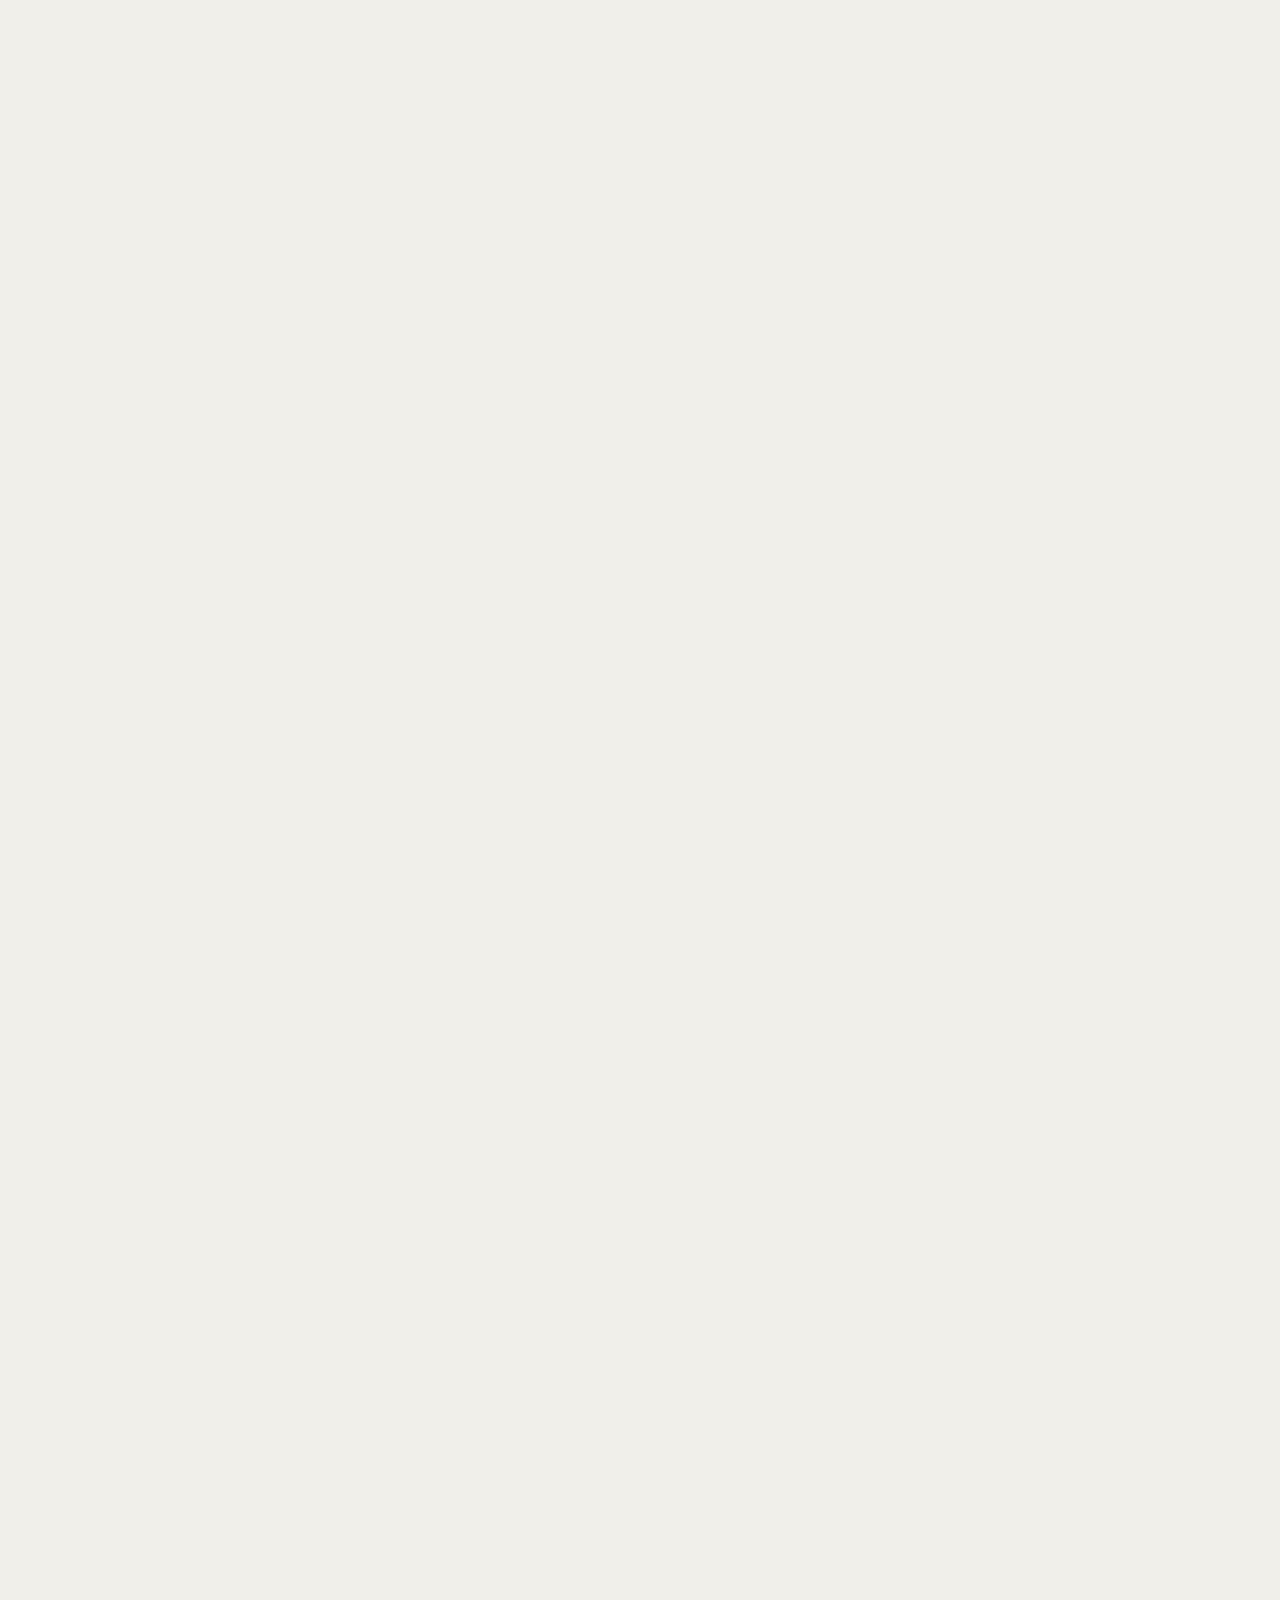
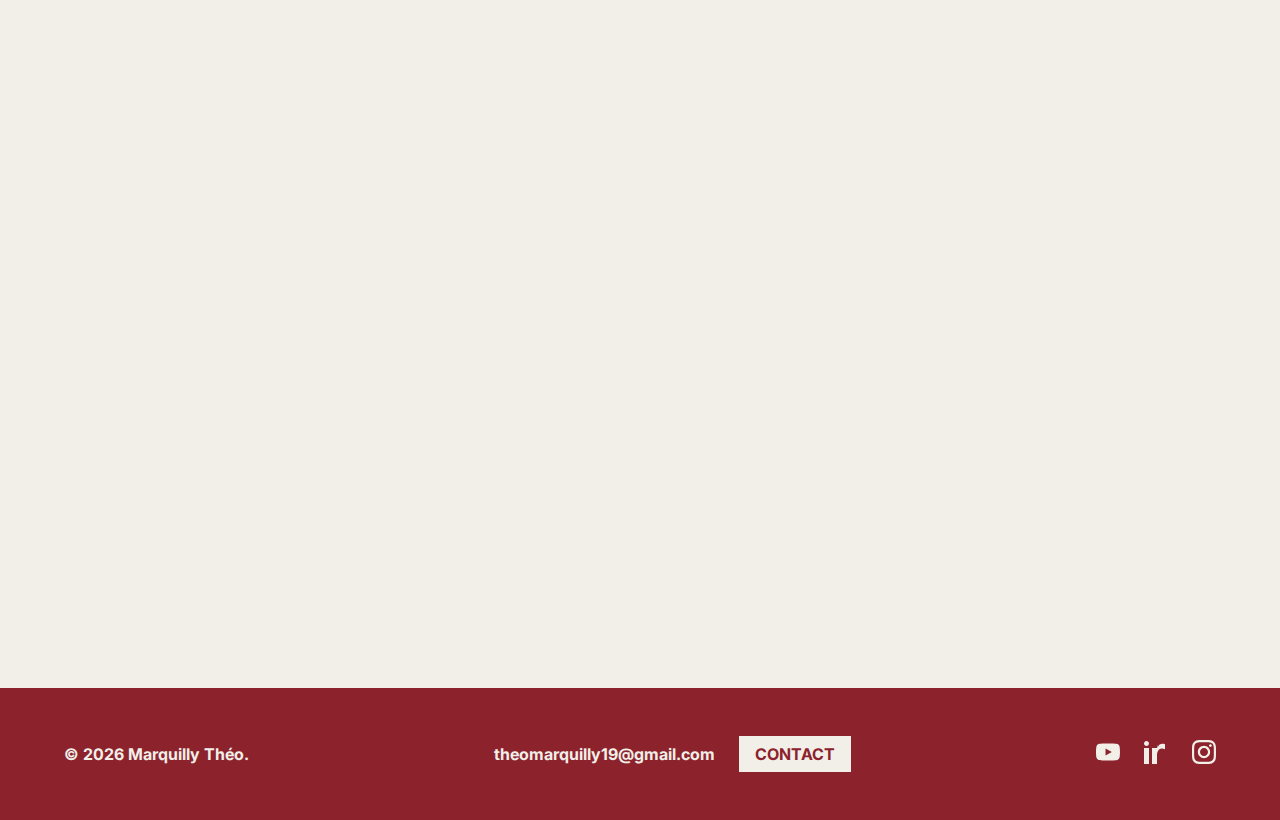
<file: index.html>
<!DOCTYPE html>
<html lang="fr">

<head>
    <meta charset="UTF-8">
    <meta name="viewport" content="width=device-width, initial-scale=1.0">
    <title>Theo Marquilly - Portfolio</title>
    <!-- Favicon -->
    <link rel="icon" type="image/png" href="./img/logo/logomini.png">
    <link rel="shortcut icon" type="image/png" href="./img/logo/logomini.png">
    <link rel="apple-touch-icon" href="./img/logo/logomini.png">

    <!-- Google Fonts  -->
    <link rel="preconnect" href="https://fonts.googleapis.com">
    <link rel="preconnect" href="https://fonts.gstatic.com" crossorigin>
    <link
        href="https://fonts.googleapis.com/css2?family=Inter:wght@400;800;900&family=Playfair+Display:ital@1&display=swap"
        rel="stylesheet">

    <!-- Link to local CSS -->
    <link rel="stylesheet" href="style.css?v=99">
</head>

<!-- Navigation -->
<nav>
    <a href="index.html">
        <img src="img/logo/logo.png" alt="Logo" class="nav-logo">
    </a>
    <div class="burger">
        <div class="line1"></div>
        <div class="line2"></div>
        <div class="line3"></div>
    </div>
    <div class="nav-links">
        <a href="index.html" class="active">Accueil</a>
        <a href="portfolio.html">Portfolio</a>
        <a href="contact.html">Contact</a>
    </div>
</nav>
<section class="hero">
    <h1 class="hero-title">
        <span>Theo Marquilly</span>
        Portfolio
    </h1>
</section>

<!-- The 5 Iconic Stripes -->
<div class="stripes-container">
    <div class="stripe s1"></div>
    <div class="stripe s2"></div>
    <div class="stripe s3"></div>
    <div class="stripe s4"></div>
    <div class="stripe s5"></div>
</div>

<!-- Tagline below stripes like the poster -->
<div class="tagline reveal">
    Filmmaker in full Hi-Fi
</div>

<!-- Bio / Presentation Text (Liner Notes Style) -->
<section class="bio-container reveal">
    <div class="bio-header">
        <h2>About<br>Me</h2>
        <span class="bio-ref">REF. MMI-2026</span>
    </div>
    <div class="bio-content">
        <p>Salut ! Je m'appelle Théo. Je suis étudiant en <strong>BUT MMI</strong> (Métier du multimédia et de
            l’internet) à l’IUT
            de Lens.
            Étant passionné de cinéma depuis plus petit, j’adore transformer des idées créatives et innovantes en
            vidéo.</p>

        <p>Curieux et créatif, je m’intéresse à tout ce qui touche à la stratégie de communication, au graphisme et
            à la réalisation audiovisuelle.
            <br><strong>Pour moi, chaque support visuel est une opportunité de raconter une histoire, de transmettre une
                émotion et de donner du sens à un message.</strong>
        </p>

        <p>Au fil de mes expériences et de ma formation, j’ai appris à manier les outils de la Suite Adobe, à gérer
            des projets multimédias et à travailler sur la conception d’identités visuelles ou de contenus vidéo.</p>
    </div>
</section>

<section class="projects reveal">
    <div class="project-grid">
        <!-- Project 1 -->
        <a href="projects/twd-open-hearts.html" class="project-card"
            style="text-decoration: none; color: inherit; display: block;">
            <div class="p-img" style="background-color: var(--c-red);"><img src="img/illustration/twd.png" alt="">
            </div>
            <div class="p-info">
                <h3 class="p-title">The Weeknd - Open Hearts</h3>
                <p>Réalisation & Montage</p>
            </div>
        </a>

        <!-- Project 2 -->
        <a href="projects/pupaxorelsan.html" class="project-card" data-category="graphisme"
            style="text-decoration: none; color: inherit; display: block;">
            <div class="p-img" style="background-color: var(--c-red);"><img src="img/illustration/orelsanXPupa.jpg"
                    alt="">
            </div>
            <div class="p-info">
                <h3 class="p-title">Pupa x Orelsan</h3>
                <p>Graphisme</p>
            </div>
        </a>
    </div>
    <div style="display: flex; justify-content: center; margin-top: 3rem;">
        <a href="portfolio.html" class="btn-submit" style="text-decoration: none; display: inline-block;">Voir plus de
            projets</a>
    </div>
</section>

<footer>
    <div class="copyright">&copy; 2026 Marquilly Théo.</div>
    <div class="footer-center">
        <a href="mailto:theomarquilly19@gmail.com" class="footer-email">theomarquilly19@gmail.com</a>
        <a href="contact.html" class="btn-footer">Contact</a>
    </div>
    <div class="social-links">
        <a href="https://www.youtube.com/@Theomql" target="_blank" aria-label="YouTube">
            <svg class="social-icon" viewBox="0 0 24 24">
                <path
                    d="M23.498 6.186a3.016 3.016 0 0 0-2.122-2.136C19.505 3.545 12 3.545 12 3.545s-7.505 0-9.377.505A3.017 3.017 0 0 0 .502 6.186C0 8.07 0 12 0 12s0 3.93.502 5.814a3.016 3.016 0 0 0 2.122 2.136c1.871.505 9.376.505 9.376.505s7.505 0 9.377-.505a3.015 3.015 0 0 0 2.122-2.136C24 15.93 24 12 24 12s0-3.93-.502-5.814zM9.545 15.568V8.432L15.818 12l-6.273 3.568z" />
            </svg>
        </a>
        <a href="https://www.linkedin.com/in/theo-marquilly-457347339/" target="_blank" aria-label="LinkedIn">
            <svg class="social-icon" viewBox="0 0 24 24">
                <path
                    d="M4.98 3.5c0 1.381-1.11 2.5-2.48 2.5s-2.48-1.119-2.48-2.5c0-1.38 1.11-2.5 2.48-2.5s2.48 1.12 2.48 2.5zm.02 4.5h-5v16h5v-16zm7.982 0h-4.968v16h5v-8.306c0-4.613 2.332-8.963 8-6.386v-5.084c-3.669-1.002-6.147.166-7.032 2.776v-2.001z" />
            </svg>
        </a>
        <a href="https://www.instagram.com/theo.marquilly/" target="_blank" aria-label="Instagram">
            <svg class="social-icon" viewBox="0 0 24 24">
                <path
                    d="M12 2.163c3.204 0 3.584.012 4.85.07 3.252.148 4.771 1.691 4.919 4.919.058 1.265.069 1.645.069 4.849 0 3.205-.012 3.584-.069 4.849-.149 3.225-1.664 4.771-4.919 4.919-1.266.058-1.644.07-4.85.07-3.204 0-3.584-.012-4.849-.07-3.26-.149-4.771-1.699-4.919-4.92-.058-1.265-.07-1.644-.07-4.849 0-3.204.013-3.583.07-4.849.149-3.227 1.664-4.771 4.919-4.919 1.266-.057 1.645-.069 4.849-.069zm0-2.163c-3.259 0-3.667.014-4.947.072-4.358.2-6.78 2.618-6.98 6.98-.059 1.281-.073 1.689-.073 4.948 0 3.259.014 3.668.072 4.948.2 4.358 2.618 6.78 6.98 6.98 1.281.058 1.689.072 4.948.072 3.259 0 3.668-.014 4.948-.072 4.354-.2 6.782-2.618 6.979-6.98.059-1.28.073-1.689.073-4.948 0-3.259-.014-3.667-.072-4.947-.196-4.354-2.617-6.78-6.979-6.98-1.281-.059-1.69-.073-4.949-.073zm0 5.838c-3.403 0-6.162 2.759-6.162 6.162s2.759 6.163 6.162 6.163 6.162-2.759 6.162-6.163c0-3.403-2.759-6.162-6.162-6.162zm0 10.162c-2.209 0-4-1.79-4-4 0-2.209 1.791-4 4-4s4 1.791 4 4c0 2.21-1.791 4-4 4zm6.406-11.845c-.796 0-1.441.645-1.441 1.44s.645 1.44 1.441 1.44c.795 0 1.439-.645 1.439-1.44s-.644-1.44-1.439-1.44z" />
            </svg>
        </a>
    </div>
</footer>

<!-- Scroll Animation Script -->
<!-- Scroll Animation Script -->
<script src="js/script.js?v=99"></script>

</body>

</html>
</file>
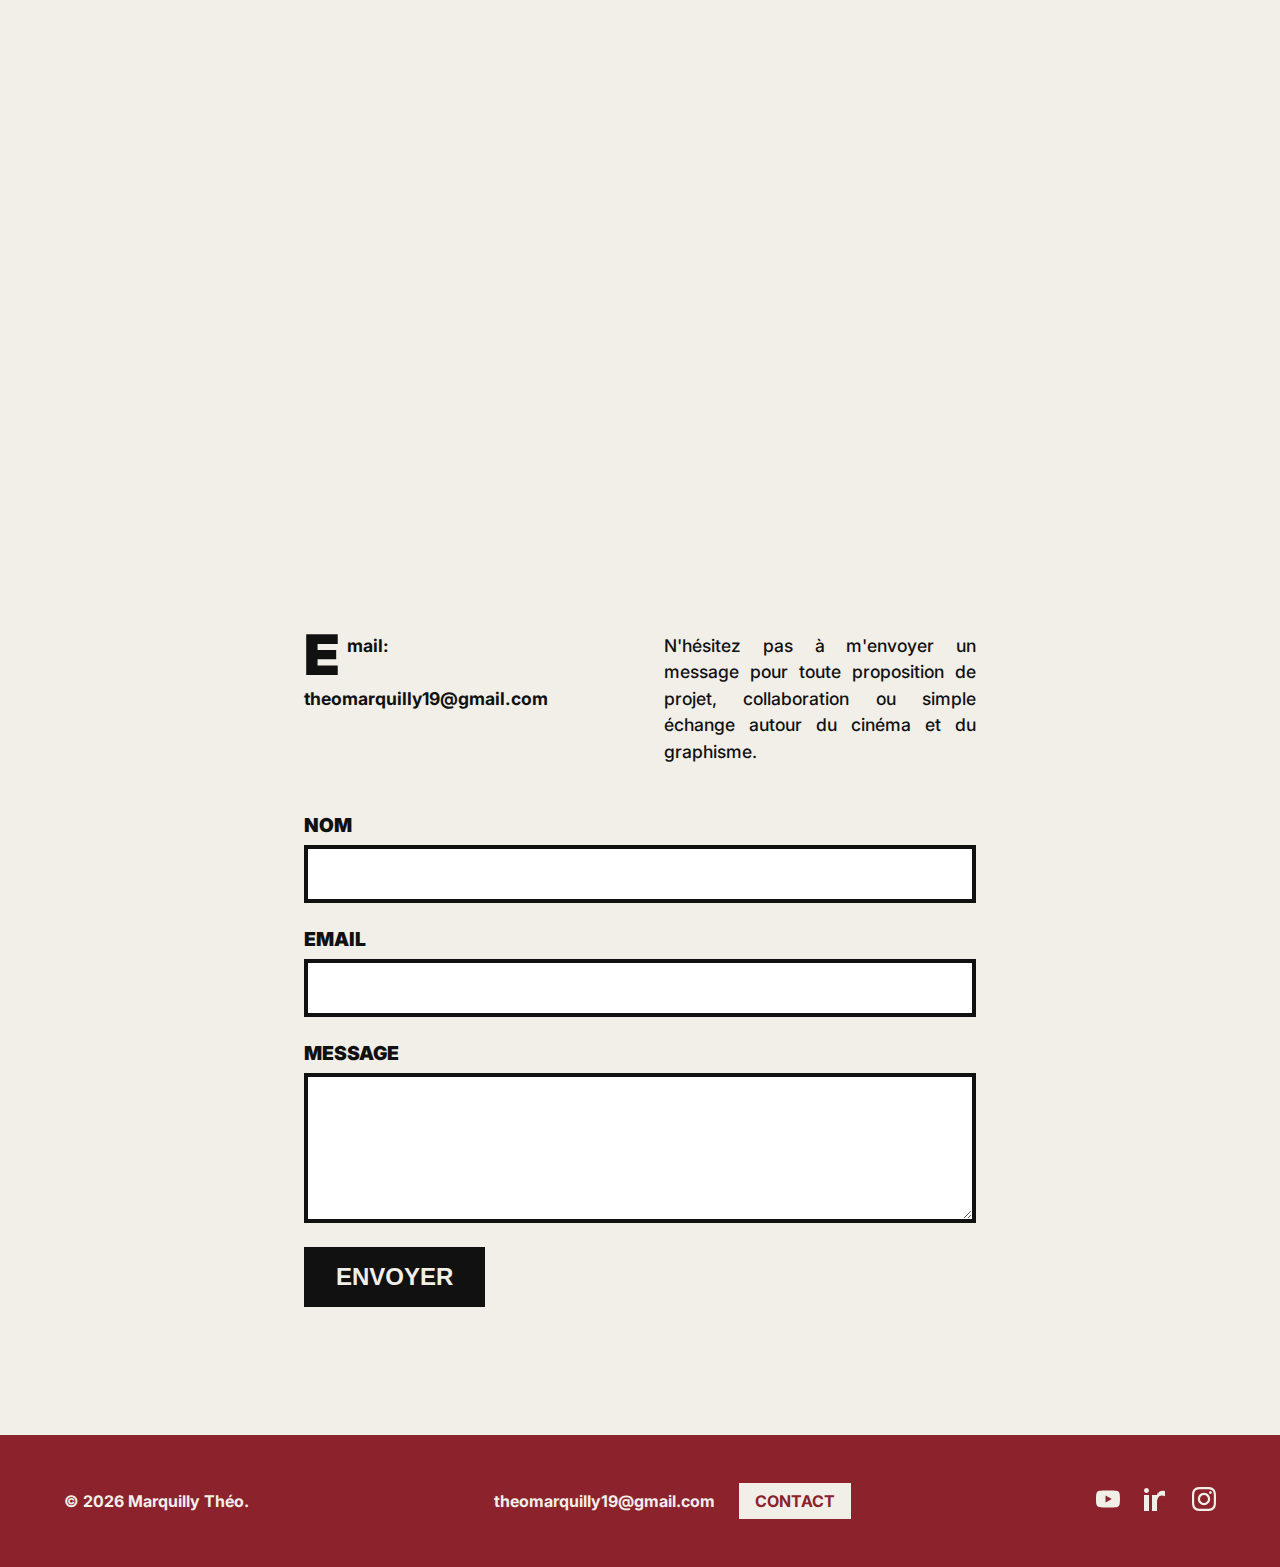
<file: contact.html>
<!DOCTYPE html>
<html lang="fr">

<head>
    <meta charset="UTF-8">
    <meta name="viewport" content="width=device-width, initial-scale=1.0">
    <title>Theo Marquilly - Contact</title>
    <!-- Favicon -->
    <link rel="icon" type="image/png" href="img/logo/logo-mini.png">
    <link rel="shortcut icon" type="image/png" href="img/logo/logo-mini.png">
    <link rel="apple-touch-icon" href="img/logo/logo-mini.png">

    <!-- Google Fonts -->
    <link rel="preconnect" href="https://fonts.googleapis.com">
    <link rel="preconnect" href="https://fonts.gstatic.com" crossorigin>
    <link
        href="https://fonts.googleapis.com/css2?family=Inter:wght@400;800;900&family=Playfair+Display:ital@1&display=swap"
        rel="stylesheet">

    <!-- Link to local CSS -->
    <link rel="stylesheet" href="style.css?v=99">
</head>

<body>

    <!-- Navigation -->
    <nav>
        <a href="index.html">
            <img src="img/logo/logo.png" alt="Logo" class="nav-logo">
        </a>
        <div class="burger">
            <div class="line1"></div>
            <div class="line2"></div>
            <div class="line3"></div>
        </div>
        <div class="nav-links">
            <a href="index.html">Accueil</a>
            <a href="portfolio.html">Portfolio</a>
            <a href="contact.html" class="active">Contact</a>
        </div>
    </nav>

    <!-- Page Header -->
    <header style="text-align: center; padding: 4rem 1rem;">
        <h1 class="hero-title" style="font-size: 8vw; margin-bottom: 1rem;">Contact</h1>
        <p class="tagline" style="background: none; padding: 0;">Restons en contact !</p>
    </header>

    <div class="stripes-container">
        <div class="stripe s5"></div>
        <div class="stripe s1"></div>
    </div>

    <section class="contact-section">
        <div class="bio-content" style="margin-bottom: 2rem;">
            <p><strong>Email:</strong> <br> <br> <a
                    href="mailto:theomarquilly19@gmail.com">theomarquilly19@gmail.com</a></p>

            <p>N'hésitez pas à m'envoyer un message pour toute proposition de projet, collaboration ou simple échange
                autour du cinéma et du graphisme.</p>
        </div>

        <form action="https://formspree.io/f/xlglojng" method="POST" class="contact-form">
            <div class="form-group">
                <label for="name">Nom</label>
                <input type="text" id="name" name="name" required>
            </div>

            <div class="form-group">
                <label for="email">Email</label>
                <input type="email" id="email" name="email" required>
            </div>

            <div class="form-group">
                <label for="message">Message</label>
                <textarea id="message" name="message" required></textarea>
            </div>

            <button type="submit" class="btn-submit">Envoyer</button>
        </form>
    </section>

    <footer>
        <div class="copyright">&copy; 2026 Marquilly Théo.</div>
        <div class="footer-center">
            <a href="mailto:theomarquilly19@gmail.com" class="footer-email">theomarquilly19@gmail.com</a>
            <a href="contact.html" class="btn-footer">Contact</a>
        </div>
        <div class="social-links">
            <a href="https://www.youtube.com/" target="_blank" aria-label="YouTube">
                <svg class="social-icon" viewBox="0 0 24 24">
                    <path
                        d="M23.498 6.186a3.016 3.016 0 0 0-2.122-2.136C19.505 3.545 12 3.545 12 3.545s-7.505 0-9.377.505A3.017 3.017 0 0 0 .502 6.186C0 8.07 0 12 0 12s0 3.93.502 5.814a3.016 3.016 0 0 0 2.122 2.136c1.871.505 9.376.505 9.376.505s7.505 0 9.377-.505a3.015 3.015 0 0 0 2.122-2.136C24 15.93 24 12 24 12s0-3.93-.502-5.814zM9.545 15.568V8.432L15.818 12l-6.273 3.568z" />
                </svg>
            </a>
            <a href="https://www.linkedin.com/" target="_blank" aria-label="LinkedIn">
                <svg class="social-icon" viewBox="0 0 24 24">
                    <path
                        d="M4.98 3.5c0 1.381-1.11 2.5-2.48 2.5s-2.48-1.119-2.48-2.5c0-1.38 1.11-2.5 2.48-2.5s2.48 1.12 2.48 2.5zm.02 4.5h-5v16h5v-16zm7.982 0h-4.968v16h5v-8.306c0-4.613 2.332-8.963 8-6.386v-5.084c-3.669-1.002-6.147.166-7.032 2.776v-2.001z" />
                </svg>
            </a>
            <a href="https://www.instagram.com/" target="_blank" aria-label="Instagram">
                <svg class="social-icon" viewBox="0 0 24 24">
                    <path
                        d="M12 2.163c3.204 0 3.584.012 4.85.07 3.252.148 4.771 1.691 4.919 4.919.058 1.265.069 1.645.069 4.849 0 3.205-.012 3.584-.069 4.849-.149 3.225-1.664 4.771-4.919 4.919-1.266.058-1.644.07-4.85.07-3.204 0-3.584-.012-4.849-.07-3.26-.149-4.771-1.699-4.919-4.92-.058-1.265-.07-1.644-.07-4.849 0-3.204.013-3.583.07-4.849.149-3.227 1.664-4.771 4.919-4.919 1.266-.057 1.645-.069 4.849-.069zm0-2.163c-3.259 0-3.667.014-4.947.072-4.358.2-6.78 2.618-6.98 6.98-.059 1.281-.073 1.689-.073 4.948 0 3.259.014 3.668.072 4.948.2 4.358 2.618 6.78 6.98 6.98 1.281.058 1.689.072 4.948.072 3.259 0 3.668-.014 4.948-.072 4.354-.2 6.782-2.618 6.979-6.98.059-1.28.073-1.689.073-4.948 0-3.259-.014-3.667-.072-4.947-.196-4.354-2.617-6.78-6.979-6.98-1.281-.059-1.69-.073-4.949-.073zm0 5.838c-3.403 0-6.162 2.759-6.162 6.162s2.759 6.163 6.162 6.163 6.162-2.759 6.162-6.163c0-3.403-2.759-6.162-6.162-6.162zm0 10.162c-2.209 0-4-1.79-4-4 0-2.209 1.791-4 4-4s4 1.791 4 4c0 2.21-1.791 4-4 4zm6.406-11.845c-.796 0-1.441.645-1.441 1.44s.645 1.44 1.441 1.44c.795 0 1.439-.645 1.439-1.44s-.644-1.44-1.439-1.44z" />
                </svg>
            </a>
        </div>
    </footer>

    <!-- Scroll Animation Script -->
    <script src="js/script.js?v=99"></script>



</body>

</html>
</file>
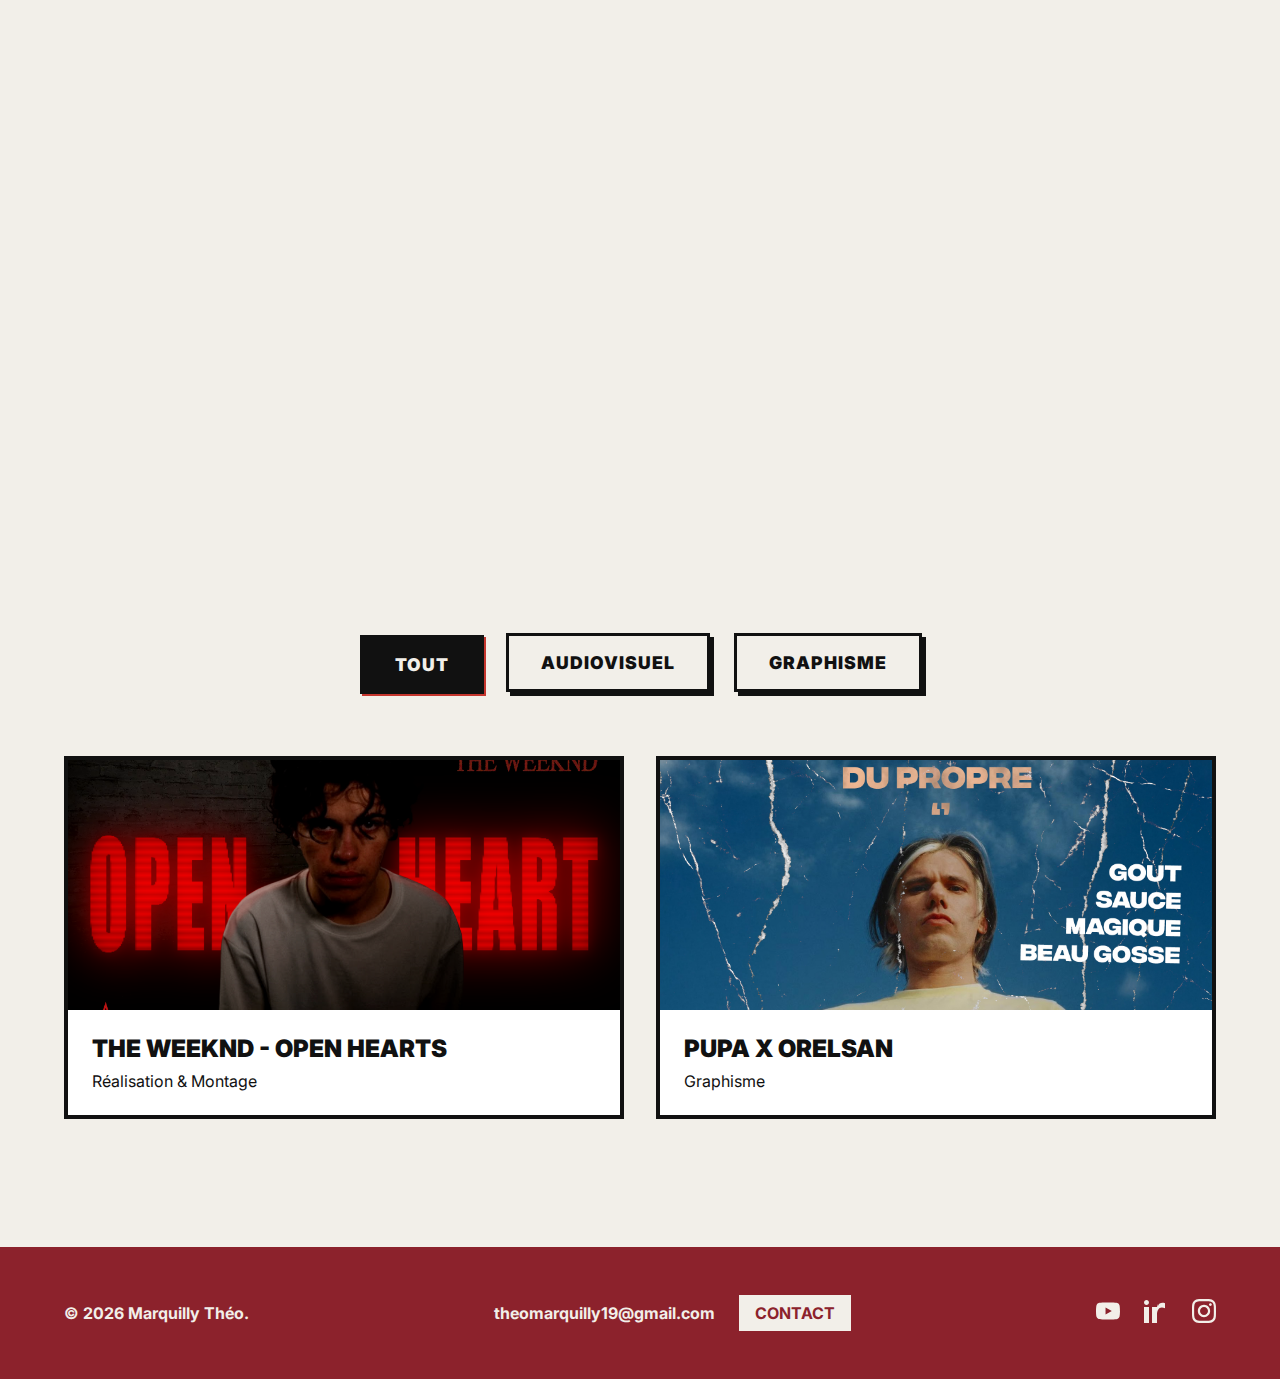
<file: portfolio.html>
<!DOCTYPE html>
<html lang="fr">

<head>
    <meta charset="UTF-8">
    <meta name="viewport" content="width=device-width, initial-scale=1.0">
    <title>Theo Marquilly - Portfolio</title>
    <!-- Favicon -->
    <link rel="icon" type="image/png" href="img/logo/logomini.png">


    <!-- Google Fonts -->
    <link rel="preconnect" href="https://fonts.googleapis.com">
    <link rel="preconnect" href="https://fonts.gstatic.com" crossorigin>
    <link
        href="https://fonts.googleapis.com/css2?family=Inter:wght@400;800;900&family=Playfair+Display:ital@1&display=swap"
        rel="stylesheet">

    <!-- Link to local CSS -->
    <link rel="stylesheet" href="style.css?v=99">
</head>

<body>

    <!-- Navigation -->
    <nav>
        <a href="index.html">
            <img src="img/logo/logo.png" alt="Logo" class="nav-logo">
        </a>
        <div class="burger">
            <div class="line1"></div>
            <div class="line2"></div>
            <div class="line3"></div>
        </div>
        <div class="nav-links">
            <a href="index.html">Accueil</a>
            <a href="portfolio.html" class="active">Portfolio</a>
            <a href="contact.html">Contact</a>
        </div>
    </nav>

    <!-- Page Header (Shared style preference or simple) -->
    <header style="text-align: center; padding: 4rem 1rem;">
        <h1 class="hero-title" style="font-size: 8vw; margin-bottom: 1rem;">Réalisations</h1>
        <p class="tagline" style="background: none; padding: 0;">Audiovisuel & Communication</p>
    </header>

    <div class="stripes-container">
        <div class="stripe s3"></div>
        <div class="stripe s4"></div>
    </div>

    <!-- Section Audiovisuel -->
    <!-- Main Projects Section -->
    <section class="projects">
        <!-- Filter Buttons -->
        <div class="filter-buttons">
            <button class="filter-btn active" data-filter="all">Tout</button>
            <button class="filter-btn" data-filter="audiovisuel">Audiovisuel</button>
            <button class="filter-btn" data-filter="graphisme">Graphisme</button>
        </div>

        <div class="project-grid">
            <!-- Project 1: TWD (Audiovisuel) -->
            <a href="projects/twd-open-hearts.html" class="project-card" data-category="audiovisuel"
                style="text-decoration: none; color: inherit; display: block;">
                <div class="p-img" style="background-color: var(--c-red);"><img src="img/illustration/twd.png" alt="">
                </div>
                <div class="p-info">
                    <h3 class="p-title">The Weeknd - Open Hearts</h3>
                    <p>Réalisation & Montage</p>
                </div>
            </a>


            <!-- Project 2: Pupa x Orelsan (Graphisme) -->
            <a href="projects/pupaxorelsan.html" class="project-card" data-category="graphisme"
                style="text-decoration: none; color: inherit; display: block;">
                <div class="p-img" style="background-color: var(--c-red);"><img src="img/illustration/orelsanXPupa.jpg"
                        alt="">
                </div>
                <div class="p-info">
                    <h3 class="p-title">Pupa x Orelsan</h3>
                    <p>Graphisme</p>
                </div>
            </a>
        </div>
    </section>

    <footer>
        <div class="copyright">&copy; 2026 Marquilly Théo.</div>
        <div class="footer-center">
            <a href="mailto:theomarquilly19@gmail.com" class="footer-email">theomarquilly19@gmail.com</a>
            <a href="contact.html" class="btn-footer">Contact</a>
        </div>
        <div class="social-links">
            <a href="https://www.youtube.com/@Theomql" target="_blank" aria-label="YouTube">
                <svg class="social-icon" viewBox="0 0 24 24">
                    <path
                        d="M23.498 6.186a3.016 3.016 0 0 0-2.122-2.136C19.505 3.545 12 3.545 12 3.545s-7.505 0-9.377.505A3.017 3.017 0 0 0 .502 6.186C0 8.07 0 12 0 12s0 3.93.502 5.814a3.016 3.016 0 0 0 2.122 2.136c1.871.505 9.376.505 9.376.505s7.505 0 9.377-.505a3.015 3.015 0 0 0 2.122-2.136C24 15.93 24 12 24 12s0-3.93-.502-5.814zM9.545 15.568V8.432L15.818 12l-6.273 3.568z" />
                </svg>
            </a>
            <a href="https://www.linkedin.com/in/theo-marquilly-457347339/" target="_blank" aria-label="LinkedIn">
                <svg class="social-icon" viewBox="0 0 24 24">
                    <path
                        d="M4.98 3.5c0 1.381-1.11 2.5-2.48 2.5s-2.48-1.119-2.48-2.5c0-1.38 1.11-2.5 2.48-2.5s2.48 1.12 2.48 2.5zm.02 4.5h-5v16h5v-16zm7.982 0h-4.968v16h5v-8.306c0-4.613 2.332-8.963 8-6.386v-5.084c-3.669-1.002-6.147.166-7.032 2.776v-2.001z" />
                </svg>
            </a>
            <a href="https://www.instagram.com/theo.marquilly/" target="_blank" aria-label="Instagram">
                <svg class="social-icon" viewBox="0 0 24 24">
                    <path
                        d="M12 2.163c3.204 0 3.584.012 4.85.07 3.252.148 4.771 1.691 4.919 4.919.058 1.265.069 1.645.069 4.849 0 3.205-.012 3.584-.069 4.849-.149 3.225-1.664 4.771-4.919 4.919-1.266.058-1.644.07-4.85.07-3.204 0-3.584-.012-4.849-.07-3.26-.149-4.771-1.699-4.919-4.92-.058-1.265-.07-1.644-.07-4.849 0-3.204.013-3.583.07-4.849.149-3.227 1.664-4.771 4.919-4.919 1.266-.057 1.645-.069 4.849-.069zm0-2.163c-3.259 0-3.667.014-4.947.072-4.358.2-6.78 2.618-6.98 6.98-.059 1.281-.073 1.689-.073 4.948 0 3.259.014 3.668.072 4.948.2 4.358 2.618 6.78 6.98 6.98 1.281.058 1.689.072 4.948.072 3.259 0 3.668-.014 4.948-.072 4.354-.2 6.782-2.618 6.979-6.98.059-1.28.073-1.689.073-4.948 0-3.259-.014-3.667-.072-4.947-.196-4.354-2.617-6.78-6.979-6.98-1.281-.059-1.69-.073-4.949-.073zm0 5.838c-3.403 0-6.162 2.759-6.162 6.162s2.759 6.163 6.162 6.163 6.162-2.759 6.162-6.163c0-3.403-2.759-6.162-6.162-6.162zm0 10.162c-2.209 0-4-1.79-4-4 0-2.209 1.791-4 4-4s4 1.791 4 4c0 2.21-1.791 4-4 4zm6.406-11.845c-.796 0-1.441.645-1.441 1.44s.645 1.44 1.441 1.44c.795 0 1.439-.645 1.439-1.44s-.644-1.44-1.439-1.44z" />
                </svg>
            </a>
        </div>
    </footer>

    <!-- Scroll Animation Script -->
    <script src="js/script.js?v=99"></script>

</body>

</html>
</file>
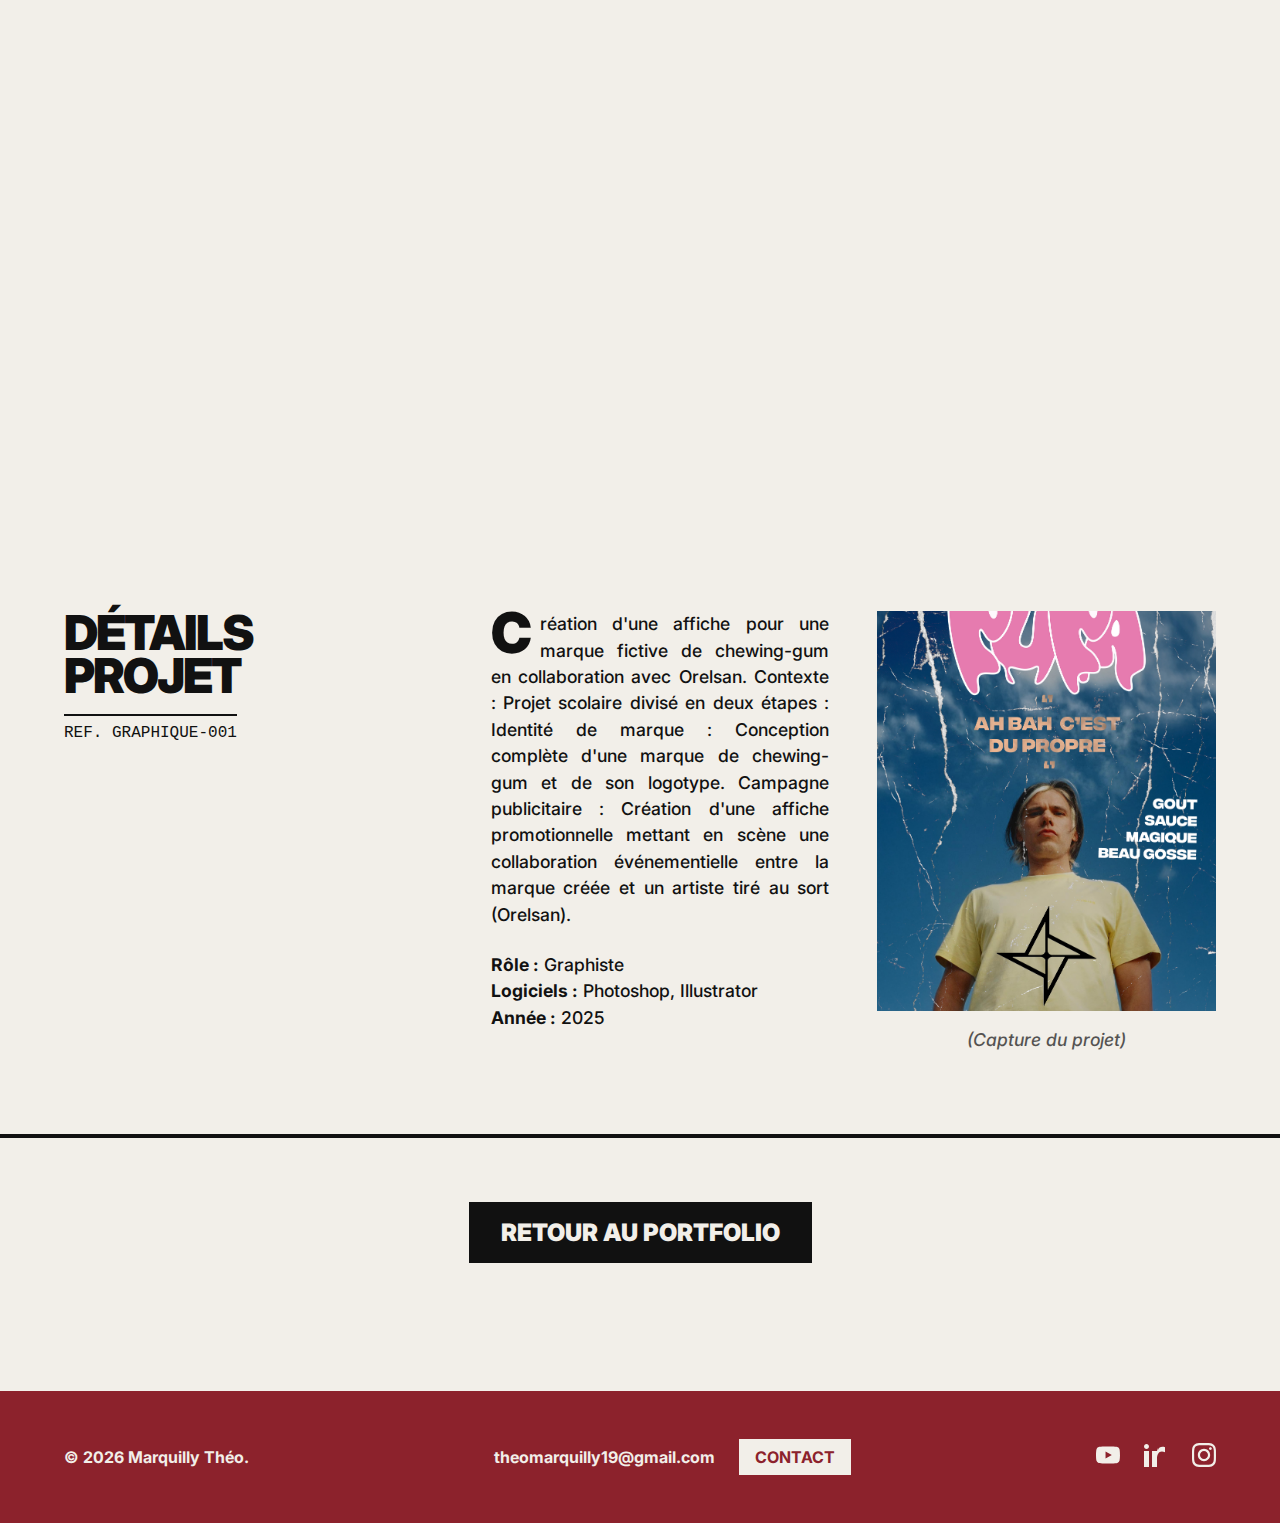
<file: projects/pupaxorelsan.html>
<!DOCTYPE html>
<html lang="fr">

<head>
    <meta charset="UTF-8">
    <meta name="viewport" content="width=device-width, initial-scale=1.0">
    <title>Theo Marquilly - Portfolio</title>
    <!-- Favicon -->
    <link rel="icon" type="image/png" href="../img/logo/logo-mini.png">
    <link rel="shortcut icon" type="image/png" href="../img/logo/logo-mini.png">
    <link rel="apple-touch-icon" href="../img/logo/logo-mini.png">
    <!-- Google Fonts -->
    <link rel="preconnect" href="https://fonts.googleapis.com">
    <link rel="preconnect" href="https://fonts.gstatic.com" crossorigin>
    <link
        href="https://fonts.googleapis.com/css2?family=Inter:wght@400;800;900&family=Playfair+Display:ital@1&display=swap"
        rel="stylesheet">
    <!-- Local CSS (One level up) -->
    <link rel="stylesheet" href="../style.css">
</head>

<body>

    <!-- Navigation -->
    <nav>
        <a href="../index.html">
            <img src="../img/logo/logo.png" alt="Logo" class="nav-logo">
        </a>
        <div class="nav-links">
            <a href="../index.html">Accueil</a>
            <a href="../portfolio.html" class="active">Portfolio</a>
            <a href="../contact.html">Contact</a>
        </div>
    </nav>

    <!-- Project Hero -->
    <header style="text-align: center; padding: 4rem 1rem;">
        <h1 class="hero-title" style="font-size: 6vw; margin-bottom: 1rem;">Pupa x Orelsan</h1>
        <p class="tagline" style="background: none; padding: 0;">Affiche</p>
    </header>

    <div class="stripes-container">
        <div class="stripe s3"></div>
        <div class="stripe s4"></div>
    </div>

    <section class="bio-container" style="border: none;">
        <div class="bio-header">
            <h2>Détails<br>Projet</h2>
            <span class="bio-ref">REF. GRAPHIQUE-001</span>
        </div>
        <div class="bio-content">
            <p>Création d'une affiche pour une marque fictive de chewing-gum en collaboration avec Orelsan.

                Contexte : Projet scolaire divisé en deux étapes :

                Identité de marque : Conception complète d'une marque de chewing-gum et de son logotype.

                Campagne publicitaire : Création d'une affiche promotionnelle mettant en scène une collaboration
                événementielle entre la marque créée et un artiste tiré au sort (Orelsan).
            </p>

            <p><strong>Rôle :</strong> Graphiste<br>
                <strong>Logiciels :</strong> Photoshop, Illustrator<br>
                <strong>Année :</strong> 2025
            </p>

            <div class="p-img" style="background-color: var(--c-red); height: 400px; margin-top: 2rem;">
                <img src="../img/illustration/orelsanXPupa.jpg" alt="">
            </div>
            <p style="text-align: center; margin-top: 1rem; font-style: italic; opacity: 0.7;">(Capture du projet)</p>
        </div>
    </section>

    <!-- Simple "Next Project" or Back Button area -->
    <div
        style="text-align: center; padding: 4rem; background-color: var(--bg-cream); border-top: 4px solid var(--text-black);">
        <a href="../portfolio.html" class="btn-submit" style="text-decoration: none; display: inline-block;">Retour au
            Portfolio</a>
    </div>

    <footer>
        <div class="copyright">&copy; 2026 Marquilly Théo.</div>
        <div class="footer-center">
            <a href="mailto:theomarquilly19@gmail.com" class="footer-email">theomarquilly19@gmail.com</a>
            <a href="../contact.html" class="btn-footer">Contact</a>
        </div>
        <div class="social-links">
            <a href="https://www.youtube.com/" target="_blank" aria-label="YouTube">
                <svg class="social-icon" viewBox="0 0 24 24">
                    <path
                        d="M23.498 6.186a3.016 3.016 0 0 0-2.122-2.136C19.505 3.545 12 3.545 12 3.545s-7.505 0-9.377.505A3.017 3.017 0 0 0 .502 6.186C0 8.07 0 12 0 12s0 3.93.502 5.814a3.016 3.016 0 0 0 2.122 2.136c1.871.505 9.376.505 9.376.505s7.505 0 9.377-.505a3.015 3.015 0 0 0 2.122-2.136C24 15.93 24 12 24 12s0-3.93-.502-5.814zM9.545 15.568V8.432L15.818 12l-6.273 3.568z" />
                </svg>
            </a>
            <a href="https://www.linkedin.com/" target="_blank" aria-label="LinkedIn">
                <svg class="social-icon" viewBox="0 0 24 24">
                    <path
                        d="M4.98 3.5c0 1.381-1.11 2.5-2.48 2.5s-2.48-1.119-2.48-2.5c0-1.38 1.11-2.5 2.48-2.5s2.48 1.12 2.48 2.5zm.02 4.5h-5v16h5v-16zm7.982 0h-4.968v16h5v-8.306c0-4.613 2.332-8.963 8-6.386v-5.084c-3.669-1.002-6.147.166-7.032 2.776v-2.001z" />
                </svg>
            </a>
            <a href="https://www.instagram.com/" target="_blank" aria-label="Instagram">
                <svg class="social-icon" viewBox="0 0 24 24">
                    <path
                        d="M12 2.163c3.204 0 3.584.012 4.85.07 3.252.148 4.771 1.691 4.919 4.919.058 1.265.069 1.645.069 4.849 0 3.205-.012 3.584-.069 4.849-.149 3.225-1.664 4.771-4.919 4.919-1.266.058-1.644.07-4.85.07-3.204 0-3.584-.012-4.849-.07-3.26-.149-4.771-1.699-4.919-4.92-.058-1.265-.07-1.644-.07-4.849 0-3.204.013-3.583.07-4.849.149-3.227 1.664-4.771 4.919-4.919 1.266-.057 1.645-.069 4.849-.069zm0-2.163c-3.259 0-3.667.014-4.947.072-4.358.2-6.78 2.618-6.98 6.98-.059 1.281-.073 1.689-.073 4.948 0 3.259.014 3.668.072 4.948.2 4.358 2.618 6.78 6.98 6.98 1.281.058 1.689.072 4.948.072 3.259 0 3.668-.014 4.948-.072 4.354-.2 6.782-2.618 6.979-6.98.059-1.28.073-1.689.073-4.948 0-3.259-.014-3.667-.072-4.947-.196-4.354-2.617-6.78-6.979-6.98-1.281-.059-1.69-.073-4.949-.073zm0 5.838c-3.403 0-6.162 2.759-6.162 6.162s2.759 6.163 6.162 6.163 6.162-2.759 6.162-6.163c0-3.403-2.759-6.162-6.162-6.162zm0 10.162c-2.209 0-4-1.79-4-4 0-2.209 1.791-4 4-4s4 1.791 4 4c0 2.21-1.791 4-4 4zm6.406-11.845c-.796 0-1.441.645-1.441 1.44s.645 1.44 1.441 1.44c.795 0 1.439-.645 1.439-1.44s-.644-1.44-1.439-1.44z" />
                </svg>
            </a>
        </div>
    </footer>

    <!-- Scroll Animation Script -->
    <script src="../js/script.js"></script>

</body>

</html>
</file>
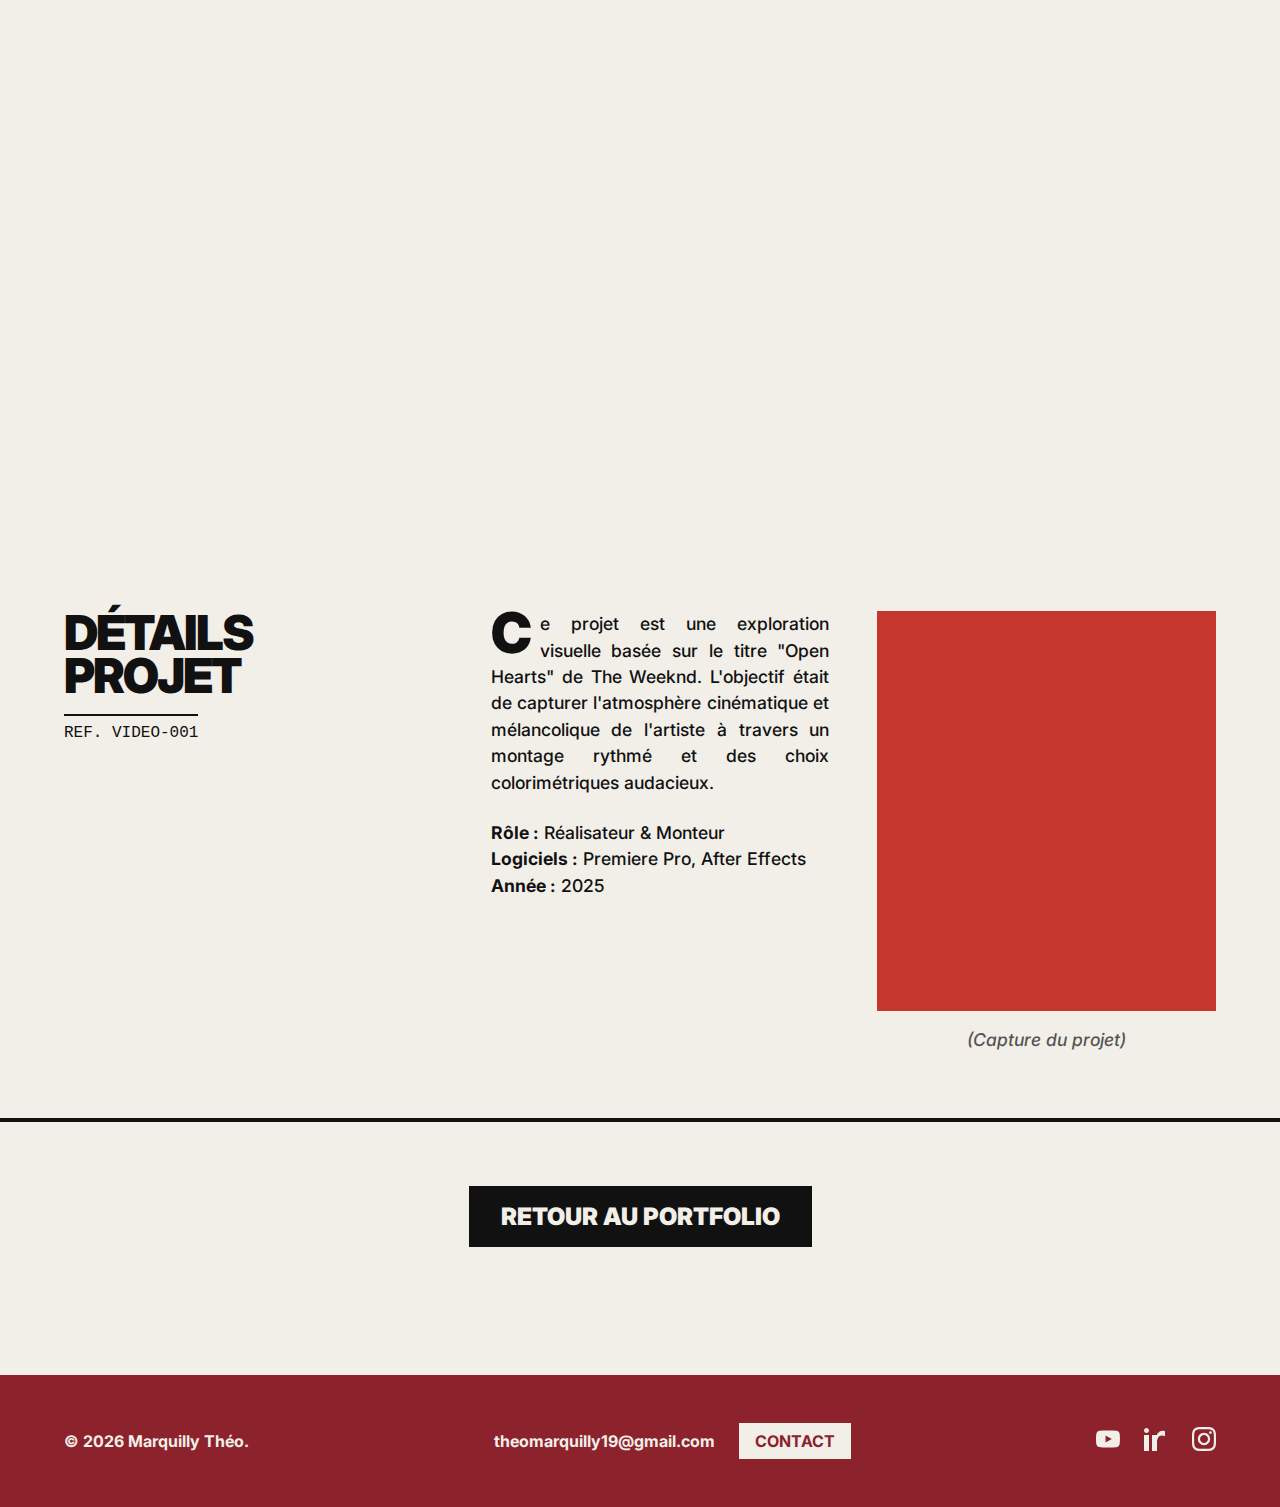
<file: projects/twd-open-hearts.html>
<!DOCTYPE html>
<html lang="fr">

<head>
    <meta charset="UTF-8">
    <meta name="viewport" content="width=device-width, initial-scale=1.0">
    <title>Theo Marquilly - Portfolio</title>
    <!-- Favicon -->
    <link rel="icon" type="image/png" href="../img/logo/logo-mini.png">
    <link rel="shortcut icon" type="image/png" href="../img/logo/logo-mini.png">
    <link rel="apple-touch-icon" href="../img/logo/logo-mini.png">
    <!-- Google Fonts -->
    <link rel="preconnect" href="https://fonts.googleapis.com">
    <link rel="preconnect" href="https://fonts.gstatic.com" crossorigin>
    <link
        href="https://fonts.googleapis.com/css2?family=Inter:wght@400;800;900&family=Playfair+Display:ital@1&display=swap"
        rel="stylesheet">
    <!-- Local CSS (One level up) -->
    <link rel="stylesheet" href="../style.css">
</head>

<body>

    <!-- Navigation -->
    <nav>
        <a href="../index.html">
            <img src="../img/logo/logo.png" alt="Logo" class="nav-logo">
        </a>
        <div class="nav-links">
            <a href="../index.html">Accueil</a>
            <a href="../portfolio.html" class="active">Portfolio</a>
            <a href="../contact.html">Contact</a>
        </div>
    </nav>

    <!-- Project Hero -->
    <header style="text-align: center; padding: 4rem 1rem;">
        <h1 class="hero-title" style="font-size: 6vw; margin-bottom: 1rem;">Open Hearts</h1>
        <p class="tagline" style="background: none; padding: 0;">Réalisation & Montage</p>
    </header>

    <div class="stripes-container">
        <div class="stripe s3"></div>
        <div class="stripe s4"></div>
    </div>

    <section class="bio-container" style="border: none;">
        <div class="bio-header">
            <h2>Détails<br>Projet</h2>
            <span class="bio-ref">REF. VIDEO-001</span>
        </div>
        <div class="bio-content">
            <p>Ce projet est une exploration visuelle basée sur le titre "Open Hearts" de The Weeknd. L'objectif était
                de capturer l'atmosphère cinématique et mélancolique de l'artiste à travers un montage rythmé et des
                choix colorimétriques audacieux.</p>

            <p><strong>Rôle :</strong> Réalisateur & Monteur<br>
                <strong>Logiciels :</strong> Premiere Pro, After Effects<br>
                <strong>Année :</strong> 2025
            </p>

            <div class="p-img" style="background-color: var(--c-red); height: 400px; margin-top: 2rem;">
                <!-- Placeholder for actual project content/video -->
                <iframe width="100%" height="100%" src="https://www.youtube.com/embed/jzBP2Ycr1Rw"
                    title="YouTube video player" frameborder="0"
                    allow="accelerometer; autoplay; clipboard-write; encrypted-media; gyroscope; picture-in-picture"
                    allowfullscreen></iframe>
            </div>
            <p style="text-align: center; margin-top: 1rem; font-style: italic; opacity: 0.7;">(Capture du projet)</p>
        </div>
    </section>

    <!-- Simple "Next Project" or Back Button area -->
    <div
        style="text-align: center; padding: 4rem; background-color: var(--bg-cream); border-top: 4px solid var(--text-black);">
        <a href="../portfolio.html" class="btn-submit" style="text-decoration: none; display: inline-block;">Retour au
            Portfolio</a>
    </div>

    <footer>
        <div class="copyright">&copy; 2026 Marquilly Théo.</div>
        <div class="footer-center">
            <a href="mailto:theomarquilly19@gmail.com" class="footer-email">theomarquilly19@gmail.com</a>
            <a href="../contact.html" class="btn-footer">Contact</a>
        </div>
        <div class="social-links">
            <a href="https://www.youtube.com/" target="_blank" aria-label="YouTube">
                <svg class="social-icon" viewBox="0 0 24 24">
                    <path
                        d="M23.498 6.186a3.016 3.016 0 0 0-2.122-2.136C19.505 3.545 12 3.545 12 3.545s-7.505 0-9.377.505A3.017 3.017 0 0 0 .502 6.186C0 8.07 0 12 0 12s0 3.93.502 5.814a3.016 3.016 0 0 0 2.122 2.136c1.871.505 9.376.505 9.376.505s7.505 0 9.377-.505a3.015 3.015 0 0 0 2.122-2.136C24 15.93 24 12 24 12s0-3.93-.502-5.814zM9.545 15.568V8.432L15.818 12l-6.273 3.568z" />
                </svg>
            </a>
            <a href="https://www.linkedin.com/" target="_blank" aria-label="LinkedIn">
                <svg class="social-icon" viewBox="0 0 24 24">
                    <path
                        d="M4.98 3.5c0 1.381-1.11 2.5-2.48 2.5s-2.48-1.119-2.48-2.5c0-1.38 1.11-2.5 2.48-2.5s2.48 1.12 2.48 2.5zm.02 4.5h-5v16h5v-16zm7.982 0h-4.968v16h5v-8.306c0-4.613 2.332-8.963 8-6.386v-5.084c-3.669-1.002-6.147.166-7.032 2.776v-2.001z" />
                </svg>
            </a>
            <a href="https://www.instagram.com/" target="_blank" aria-label="Instagram">
                <svg class="social-icon" viewBox="0 0 24 24">
                    <path
                        d="M12 2.163c3.204 0 3.584.012 4.85.07 3.252.148 4.771 1.691 4.919 4.919.058 1.265.069 1.645.069 4.849 0 3.205-.012 3.584-.069 4.849-.149 3.225-1.664 4.771-4.919 4.919-1.266.058-1.644.07-4.85.07-3.204 0-3.584-.012-4.849-.07-3.26-.149-4.771-1.699-4.919-4.92-.058-1.265-.07-1.644-.07-4.849 0-3.204.013-3.583.07-4.849.149-3.227 1.664-4.771 4.919-4.919 1.266-.057 1.645-.069 4.849-.069zm0-2.163c-3.259 0-3.667.014-4.947.072-4.358.2-6.78 2.618-6.98 6.98-.059 1.281-.073 1.689-.073 4.948 0 3.259.014 3.668.072 4.948.2 4.358 2.618 6.78 6.98 6.98 1.281.058 1.689.072 4.948.072 3.259 0 3.668-.014 4.948-.072 4.354-.2 6.782-2.618 6.979-6.98.059-1.28.073-1.689.073-4.948 0-3.259-.014-3.667-.072-4.947-.196-4.354-2.617-6.78-6.979-6.98-1.281-.059-1.69-.073-4.949-.073zm0 5.838c-3.403 0-6.162 2.759-6.162 6.162s2.759 6.163 6.162 6.163 6.162-2.759 6.162-6.163c0-3.403-2.759-6.162-6.162-6.162zm0 10.162c-2.209 0-4-1.79-4-4 0-2.209 1.791-4 4-4s4 1.791 4 4c0 2.21-1.791 4-4 4zm6.406-11.845c-.796 0-1.441.645-1.441 1.44s.645 1.44 1.441 1.44c.795 0 1.439-.645 1.439-1.44s-.644-1.44-1.439-1.44z" />
                </svg>
            </a>
        </div>
    </footer>

    <!-- Scroll Animation Script -->
    <script src="../js/script.js"></script>

</body>

</html>
</file>
<file: style.css>
:root {
    /* Palette 'Made in 1979' */
    --bg-cream: #F2EFE9;
    --text-black: #111111;

    /* Les 5 bandes du poster */
    --c-yellow: #E6B946;
    --c-orange: #D97334;
    --c-red: #C5362E;
    --c-burgundy: #8C222C;
    --c-plum: #4A1A2C;

    --font-stack: 'Inter', 'Helvetica Neue', Arial, sans-serif;
}

* {
    margin: 0;
    padding: 0;
    box-sizing: border-box;
}

body {
    background-color: var(--bg-cream);
    color: var(--text-black);
    font-family: var(--font-stack);
    overflow-x: hidden;
}

/* --- Hero Typography --- */
header {
    padding: 2rem 5%;
    display: flex;
    justify-content: space-between;
    align-items: flex-end;
}

.brand {
    font-weight: 900;
    font-size: 1.5rem;
    letter-spacing: -1px;
    text-transform: uppercase;
}

.brand img {
    height: 5rem;
    width: auto;
    display: block;
}

/* --- Navigation --- */
nav {
    display: flex;
    justify-content: space-between;
    align-items: center;
    gap: 3rem;
    padding: 1.5rem 5%;
    border-bottom: 2px solid var(--text-black);
    background-color: var(--bg-cream);
    position: sticky;
    top: 0;
    z-index: 100;
}

.nav-logo {
    height: 3.5rem;
    width: auto;
    display: block;
    transition: transform 0.2s;
}

.nav-links {
    display: flex;
    gap: 3rem;
}

nav a {
    text-decoration: none;
    color: var(--text-black);
    font-weight: 700;
    text-transform: uppercase;
    font-size: 1.2rem;
    position: relative;
    padding: 0.5rem 1rem;
    transition: color 0.2s;
}

nav a:hover,
nav a.active {
    color: var(--c-red);
    background-color: rgba(0, 0, 0, 0.05);
}

.hero {
    margin-top: 4rem;
    margin-bottom: 0;
}

.hero-title {
    font-size: 15vw;
    /* Très gros comme sur le poster */
    font-weight: 900;
    line-height: 0.85;
    letter-spacing: -4px;
    text-align: center;
    color: var(--text-black);
    margin-bottom: 3rem;
    text-transform: uppercase;
}

.hero-title span {
    font-size: 4vw;
    display: block;
    font-weight: 600;
    letter-spacing: 0px;
    margin-bottom: 1rem;
    font-style: italic;
    font-family: serif;
    /* Touch 'Made in' style */
    text-transform: none;
}

/* --- The Iconic Stripes --- */
.stripes-container {
    width: 100%;
    display: flex;
    flex-direction: column;
}

.stripe {
    width: 100%;
    height: 12vh;
    /* Bandes épaisses */
}

.s1 {
    background-color: var(--c-yellow);
}

.s2 {
    background-color: var(--c-orange);
}

.s3 {
    background-color: var(--c-red);
}

.s4 {
    background-color: var(--c-burgundy);
}

.s5 {
    background-color: var(--c-plum);
}

/* --- Content Below --- */
.tagline {
    background-color: var(--bg-cream);
    padding: 2rem 5%;
    font-size: 2rem;
    font-weight: 800;
    font-style: italic;
    margin-top: -1px;
}

/* --- Bio Section (Liner Notes Style) --- */
.bio-container {
    padding: 4rem 5%;
    background-color: var(--bg-cream);
    display: grid;
    grid-template-columns: 1fr 2fr;
    gap: 4rem;
    border-top: 4px solid var(--text-black);
    align-items: start;
}

.bio-header h2 {
    font-size: 3rem;
    font-weight: 900;
    text-transform: uppercase;
    line-height: 0.9;
    letter-spacing: -2px;
    margin-bottom: 1rem;
}

.bio-ref {
    font-family: monospace;
    font-size: 1rem;
    display: block;
    border-top: 2px solid var(--text-black);
    padding-top: 0.5rem;
    width: fit-content;
}

.bio-content {
    font-size: 1.1rem;
    line-height: 1.5;
    font-weight: 500;
    columns: 2;
    /* Effet colonne de journal */
    column-gap: 3rem;
    text-align: justify;
}

.bio-content p {
    margin-bottom: 1.5rem;
    break-inside: avoid;
    /* Évite de couper les paragraphes */
}

/* Drop cap effect for the first letter */
.bio-content p:first-of-type::first-letter {
    font-size: 3.5rem;
    float: left;
    margin-right: 0.5rem;
    line-height: 0.8;
    font-weight: 900;
}

.bio-content a {
    text-decoration: none;
    color: var(--text-black);
    font-weight: 700;
    transition: color 0.2s;
    border-bottom: 2px solid transparent;
    /* Prepare for possible hover effect or just keep layout stable */
}

.bio-content a:hover {
    color: var(--c-red);
    border-bottom: 2px solid var(--c-red);
}

@media (max-width: 768px) {
    .bio-container {
        grid-template-columns: 1fr;
        gap: 2rem;
    }

    .bio-content {
        columns: 1;
    }
}

/* --- Projects Grid --- */
.projects {
    padding: 4rem 5%;
    background-color: var(--bg-cream);
}

.project-grid {
    display: grid;
    grid-template-columns: repeat(auto-fit, minmax(300px, 1fr));
    gap: 2rem;
}

.project-card {
    border: 4px solid var(--text-black);
    background: #fff;
    transition: transform 0.2s;
}

.project-card:hover {
    transform: translateY(-10px);
    box-shadow: 10px 10px 0 var(--text-black);
}

.p-img {
    height: 250px;
    background-color: #333;
    display: flex;
    align-items: center;
    justify-content: center;
    color: #fff;
    font-weight: bold;
    font-size: 2rem;
    overflow: hidden;
    /* Fix bug overflow */
    position: relative;
}

.p-img img {
    width: 100%;
    height: 100%;
    object-fit: cover;
    display: block;
}

.p-info {
    padding: 1.5rem;
}

.p-title {
    font-weight: 900;
    font-size: 1.5rem;
    text-transform: uppercase;
    margin-bottom: 0.5rem;
}

footer {
    width: 100%;
    padding: 3rem 5%;
    background-color: var(--c-burgundy);
    color: var(--bg-cream);
    margin-top: 4rem;
    font-weight: bold;
    display: flex;
    justify-content: space-between;
    align-items: center;
    flex-wrap: wrap;
    gap: 1rem;
    box-sizing: border-box;
    /* Ensure padding doesn't cause overflow */
}



.footer-center {
    display: flex;
    gap: 1.5rem;
    align-items: center;
}

.footer-email {
    text-decoration: none;
    color: var(--bg-cream);
    transition: color 0.2s;
}

.footer-email:hover {
    color: var(--c-yellow);
}

.btn-footer {
    background-color: var(--bg-cream);
    color: var(--c-burgundy);
    padding: 0.5rem 1rem;
    text-decoration: none;
    text-transform: uppercase;
    transition: background-color 0.2s, color 0.2s;
}

.btn-footer:hover {
    background-color: var(--c-yellow);
    color: var(--c-burgundy);
}

.social-links {
    display: flex;
    gap: 1.5rem;
}

.social-icon {
    width: 24px;
    height: 24px;
    fill: var(--bg-cream);
    transition: fill 0.2s, transform 0.2s;
}

.social-links a:hover .social-icon {
    fill: var(--c-yellow);
    transform: translateY(-3px);
}

@media (max-width: 768px) {
    footer {
        flex-direction: column;
        gap: 2rem;
        text-align: center;
    }

    .footer-center {
        flex-direction: column;
    }
}

/* --- Contact Form --- */
.contact-section {
    padding: 4rem 5%;
    max-width: 800px;
    margin: 0 auto;
}

.contact-form {
    display: flex;
    flex-direction: column;
    gap: 1.5rem;
    margin-top: 3rem;
}

.form-group {
    display: flex;
    flex-direction: column;
    gap: 0.5rem;
}

.form-group label {
    font-weight: 900;
    text-transform: uppercase;
    font-size: 1.2rem;
}

.form-group input,
.form-group textarea {
    padding: 1rem;
    border: 4px solid var(--text-black);
    background-color: #fff;
    font-family: 'Courier New', Courier, monospace;
    font-size: 1rem;
    font-weight: bold;
}

.form-group textarea {
    resize: vertical;
    min-height: 150px;
}

.btn-submit {
    background-color: var(--text-black);
    color: var(--bg-cream);
    padding: 1rem 2rem;
    font-weight: 900;
    text-transform: uppercase;
    font-size: 1.5rem;
    border: none;
    cursor: pointer;
    transition: background-color 0.2s;
    align-self: flex-start;
}

.btn-submit:hover {
    background-color: var(--c-red);
    color: #fff;
}

/* --- Page Load Animations --- */
@keyframes fadeInUp {
    from {
        opacity: 0;
        transform: translateY(20px);
    }

    to {
        opacity: 1;
        transform: translateY(0);
    }
}

/* Apply animation to main blocks (Top of page only) */
nav,
header,
.hero,
.stripes-container {
    animation: fadeInUp 0.8s ease-out forwards;
    opacity: 0;
    /* Start hidden */
}

/* Staggered delays for a cascade effect */
nav {
    animation-delay: 0.1s;
}

header,
.hero {
    animation-delay: 0.2s;
}

.stripes-container {
    animation-delay: 0.3s;
}

/* --- Scroll Animations --- */
.reveal {
    opacity: 0;
    transform: translateY(30px);
    transition: all 0.8s ease-out;
}

.reveal.active {
    opacity: 1;
    transform: translateY(0);
}

/* --- Filter Buttons (Portfolio) --- */
/* --- Filter Buttons (Portfolio) --- */
.filter-buttons {
    display: flex;
    justify-content: center;
    gap: 1.5rem;
    margin-bottom: 4rem;
    flex-wrap: wrap;
}

.filter-btn {
    background-color: var(--bg-cream);
    /* Cream background */
    border: 3px solid var(--text-black);
    color: var(--text-black);
    padding: 1rem 2rem;
    font-weight: 900;
    text-transform: uppercase;
    font-size: 1.1rem;
    /* Slightly smaller for better balance */
    letter-spacing: 1px;
    cursor: pointer;
    transition: all 0.2s ease;
    font-family: var(--font-stack);
    box-shadow: 4px 4px 0 var(--text-black);
    /* Hard shadow typical of retro style */
    position: relative;
    top: 0;
    left: 0;
}

.filter-btn:hover {
    transform: translate(-2px, -2px);
    box-shadow: 6px 6px 0 var(--text-black);
    background-color: #fff;
    /* Slight highlight */
}

.filter-btn.active {
    background-color: var(--text-black);
    color: var(--bg-cream);
    box-shadow: 2px 2px 0 var(--c-red);
    /* Different shadow color for active state */
    transform: translate(2px, 2px);
    /* "Pressed" effect */
}

/* Specific colors for specific buttons if active (Optional flair) */
/* Specific colors for specific buttons if active (Optional flair) */
.filter-btn[data-filter="audiovisuel"].active {
    box-shadow: 2px 2px 0 var(--c-orange);
}

.filter-btn[data-filter="graphisme"].active {
    box-shadow: 2px 2px 0 var(--c-yellow);
}

/* --- Burger Menu Default (Hidden on Desktop) --- */
.burger {
    display: none;
}

/* --- RESPONSIVE MEDIA QUERIES --- */

/* Tablet & Mobile (max-width: 768px) */
@media (max-width: 768px) {
    body {
        overflow-x: hidden;
    }

    /* Navigation: Burger Menu Style */
    nav {
        justify-content: space-between;
        padding: 1rem 5%;
        position: relative;
    }

    .nav-links {
        position: fixed;
        /* Fixed to cover screen */
        right: 0px;
        height: 100vh;
        top: 0;
        background-color: var(--bg-cream);
        display: flex;
        flex-direction: column;
        align-items: center;
        justify-content: center;
        /* Center items vertically */
        width: 100%;
        /* Full width for better UX on mobile */
        transform: translateY(-100%);
        /* Slide from top or right? Let's do top because sticky nav */
        transition: transform 0.5s ease-in-out;
        z-index: 90;
        /* Below the burger icon but above content */
        border-bottom: 4px solid var(--text-black);
    }

    .nav-links.nav-active {
        transform: translateY(0%);
    }

    .nav-links a {
        font-size: 2rem;
        /* Bigger font for menu */
        margin: 1.5rem 0;
    }

    /* Burger Icon */
    .burger {
        display: block !important;
        /* Force show */
        cursor: pointer;
        z-index: 100;
        /* Above the menu */
    }

    /* Burger Lines */
    .burger div {
        width: 30px;
        height: 4px;
        /* Thicker for retro feel */
        background-color: var(--text-black);
        margin: 6px;
        transition: all 0.3s ease;
    }

    /* Burger Toggle Animation */
    .toggle .line1 {
        transform: rotate(-45deg) translate(-8px, 6px);
    }

    .toggle .line2 {
        opacity: 0;
    }

    .toggle .line3 {
        transform: rotate(45deg) translate(-8px, -6px);
    }

    /* Hero Typography */
    .hero-title {
        font-size: 15vw;
        /* Keep relative but ensure line-height is tight */
        margin-bottom: 2rem;
    }

    .hero-title span {
        font-size: 1.5rem;
    }

    /* Stripes reduction */
    .stripe {
        height: 8vh;
    }

    /* Bio Section */
    .bio-container {
        grid-template-columns: 1fr;
        /* Stack vertically */
        gap: 2rem;
        padding: 3rem 5%;
    }

    .bio-header h2 {
        font-size: 2.5rem;
    }

    .bio-content {
        columns: 1;
        /* Single column text */
    }

    /* Dropcap smaller on mobile */
    .bio-content p:first-of-type::first-letter {
        font-size: 3rem;
    }

    /* Project Grid */
    .project-grid {
        grid-template-columns: 1fr;
        /* One card per row */
    }

    .projects,
    .contact-section {
        padding: 3rem 5%;
    }
}

/* Mobile Small (max-width: 480px) */
@media (max-width: 480px) {

    /* Header padding reduction */
    header {
        padding: 2rem 1rem !important;
        /* Force override inline styles */
    }

    .hero-title {
        font-size: 3.5rem !important;
        /* Fixed manageable size for mobile */
    }

    .hero-title span {
        font-size: 1.2rem;
    }

    /* Tagline */
    .tagline {
        font-size: 1.5rem;
        padding: 1.5rem 5%;
    }

    /* Stripes even smaller */
    .stripe {
        height: 6vh;
    }

    /* Filter Buttons stack */
    .filter-buttons {
        gap: 1rem;
    }

    .filter-btn {
        width: 100%;
        /* Full width buttons on mobile */
        padding: 0.8rem 1rem;
        font-size: 1rem;
    }

    /* Footer */
    footer {
        flex-direction: column;
        text-align: center;
    }

    .footer-center {
        flex-direction: column;
        gap: 1rem;
    }

    /* Project Card Images */
    .p-img {
        height: 200px;
    }
}
</file>
